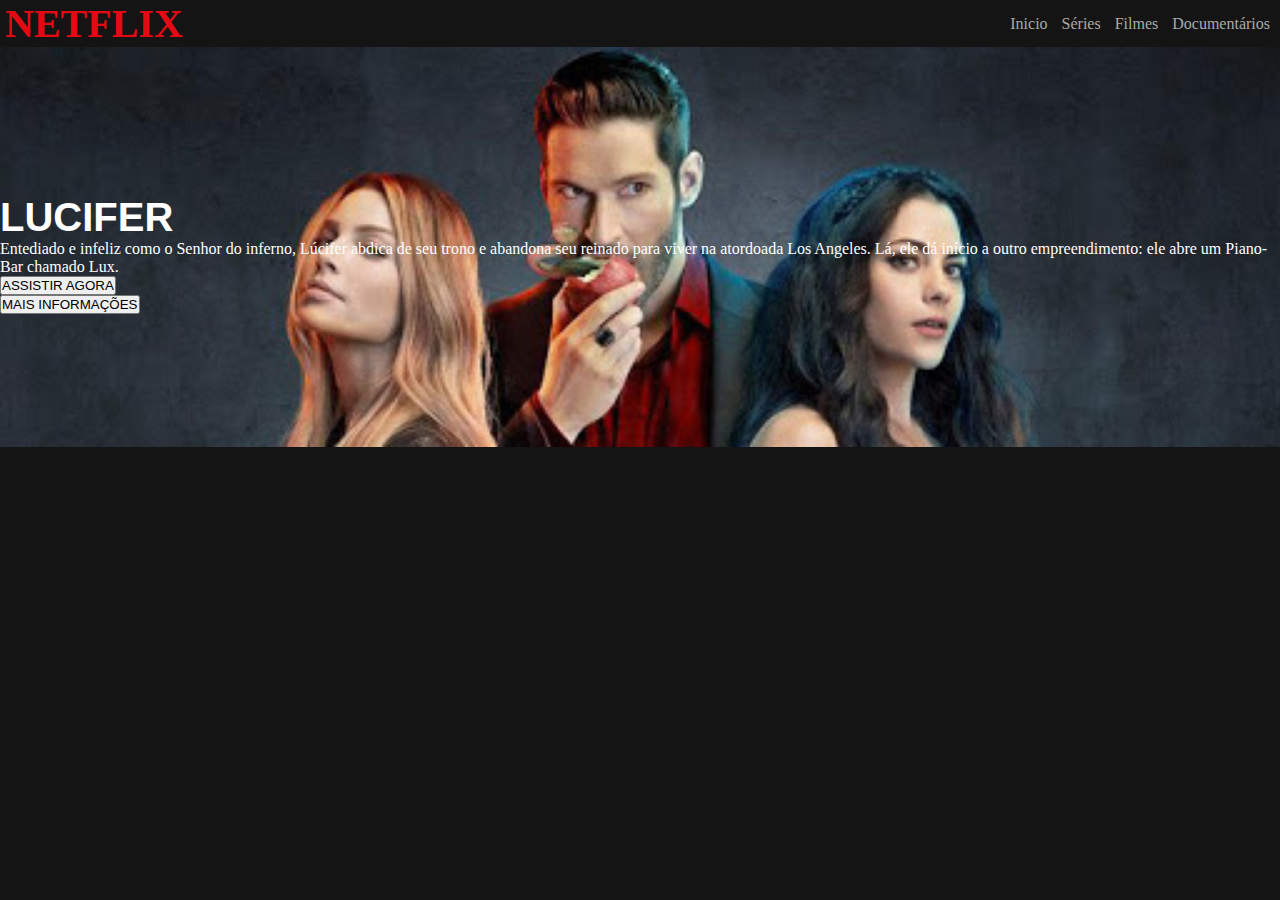
<file: js/index.html>
<!DOCTYPE html>
<html lang="pt-br">
<head>
    <meta charset="UTF-8">
    <meta name="viewport" content="width=device-width, initial-scale=1.0">
    <link rel="stylesheet" href="style.css">
    <title>NETFLIX CLONE</title>
</head>
<body>
    <header>
        <div class="container">
            <h2  class="logo">NETFLIX</h2>
            <nav>
                 <a href="#">Inicio</a>
                 <a href="#">Séries</a>
                 <a href="#">Filmes</a>
                 <a href="#">Documentários</a>
            </nav>
        
        </div>
    </header>
<main>
    <div class="filme-principal">
        <div class="container">
            <h3 class="titulo">LUCIFER</h3>
            <p class="descricao">Entediado e infeliz como o Senhor do inferno, Lúcifer abdica de seu trono e abandona seu reinado para viver na atordoada Los Angeles. Lá, ele dá início a outro empreendimento: ele abre um Piano-Bar chamado Lux.</p>
        </div>
<button role="button" class="botao">
    ASSISTIR AGORA
</button>
<button role="button" class="botao">
    MAIS INFORMAÇÕES
</button>

    </div>

</main>


</body>
</html>
</file>
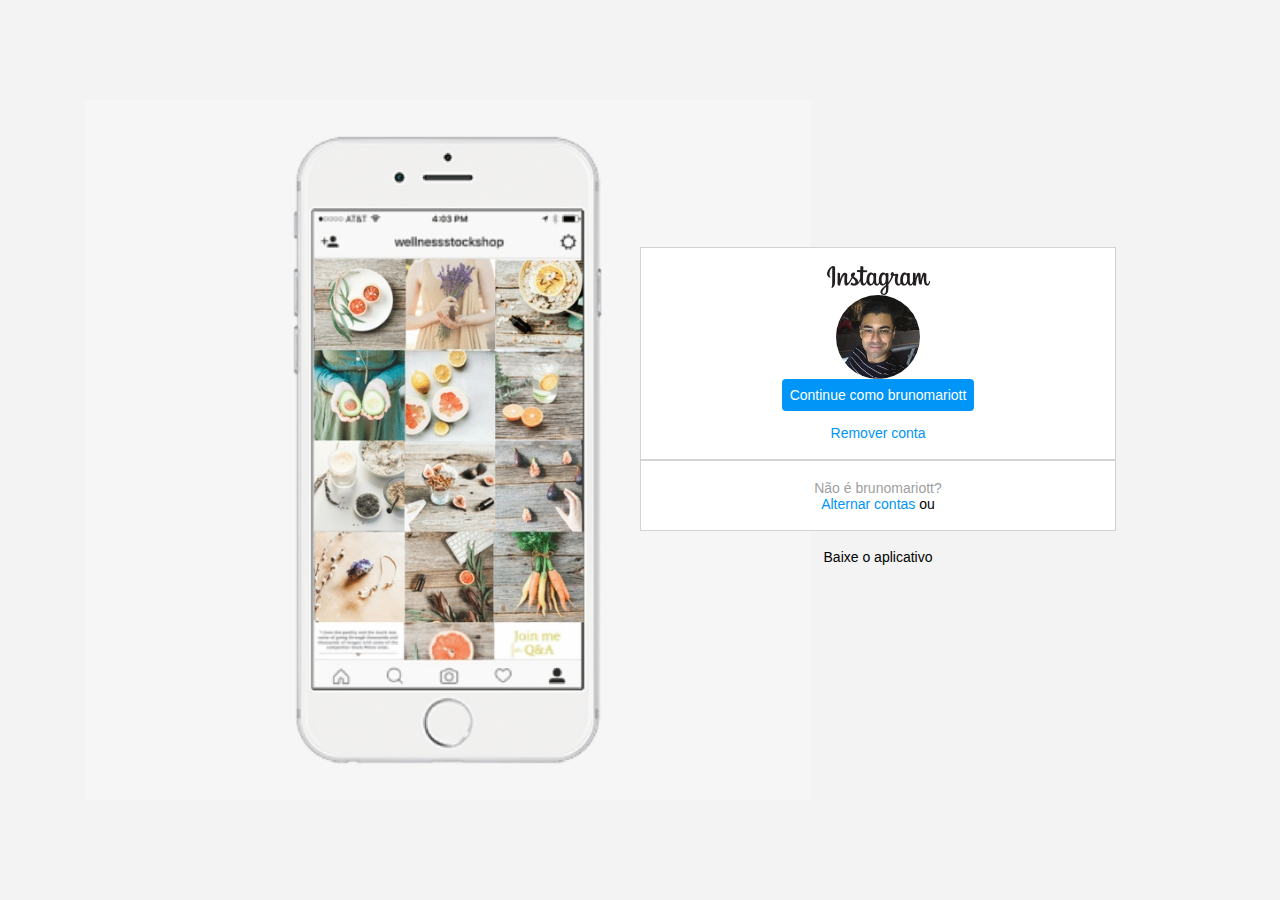
<file: indexx/index1.html>
<!DOCTYPE html>
<html lang="en">
<head>

    <meta charset="utf-8">
    <meta name="viewport" content="width=device-width, initial-scale=1.0">   
<link rel="stylesheet" href="style1.css">
<title>Instagram</title>

</head>
<body>

<div class="instagram-wrapper">
    <div class="instagram-phone">
        <img src="phone.png" alt="celular">
    </div>
<div class="instagram-continue">
    <div class="group">
        <img src="logotipo.png" class="instagram-logo"  alt="instagram-logo">
         <div class="profile-photo">
            <img src="insta1.jpg" alt="foto de perfil">
    
        </div>
        <a href="a" class="instagram-login">Continue como brunomariott</a>
        <a href="a" class="instagram-logout">Remover conta</a>
    </div>
<div class="group">
<p class="not-account">Não é brunomariott?</p> 
<p class="notaccount">
<span class="link-blue">Alternar contas</span>
ou 
<span class="link-blue"></span>

</p>
</div>
<div class="get-the-app">
    <p class="get-app">Baixe o aplicativo</p>
    <div class="download">
        <a href="#" class="app-download"></a>
        <a href="#" class="app-download"></a>
    </div>
</div>
</div>
</div>
</body>
</html>
</file>
<file: js/style.css>
:root {

    --vermelho: #e50914;
    --preto: #141414;
} 
 
*{

margin: 0;
padding: 0;
box-sizing: border-box;

}
/*elementos base*/
body {
background: var(--preto);
font-family: 'Times New Roman', Times, serif;
color: white;

}


header .container {
    display: flex;
    flex-direction: row;
    align-items: center;
    justify-content: space-between;
}

header .logo {
 margin-left: 5px;
color: var(--vermelho);
font-family: 'arial black', times;
font-size: 40px;

}

header nav a{
    text-decoration: none;
    color: #aaa;
    margin-right: 10px;
}

header nav a:hover{
    color: #fff;

}  

/*Filme principal*/
.filme-principal {

    font-size: 16px;
    background: url('lucifer-capa4.jpg');
    height: 400px;
    background-size: cover;
    display: flex;
    flex-direction: column;
    justify-content: center;
    align-items: flex-start;

}

.filme-principal.descricao{
    margin-top:10px
    margin-bottom: 40px;

}
.filme-principal .titulo {
    margin-top: 15px;
    font-size: 40px;
    font-family: 'trebuchet', arial, sans-serif;
}
 .botao {

cursor: pointer;

 }
</file>
<file: indexx/style1.css>
*{
padding: 0;
margin: 0;
box-sizing: border-box;
text-decoration: none;
font-family: sans-serif;
font-size: 14px;
}

body {
width: 100%;
min-height: 100vh;
background-color: rgb(243, 243, 243);
margin: 0;
padding: 0;
display: flex;
justify-content: center;
}
.instagram-wrapper {
display: flex;
align-items: center;
justify-content: start;
width: 60%;
height: 100vh;
}
.instagram-phone {
display: flex;
align-items: center;
justify-content: center;
width: 50%;
}
.instagram-phone img{
height: 50em;
}
.instagram-continue {
display: flex;
align-items: center; /*horizontal */
justify-content: space-around; /*vertical */
flex-direction: column;
width: 50%;
min-width: 34rem;
}
.group {
display: flex;
justify-content: space-around;
align-items: center;
flex-direction: column;
background-color: #ffffff;
width: 100%;
padding: 1.3rem 0;
border: 1px solid lightgray ;
}
.group:nth-child {
min-width: 19rem;
}
.profile-photo {
display: flex;
justify-content: center;
align-items: center;
border-radius: 50%;
overflow: hidden;
}
.profile-photo img{
height: 6rem;
}

.instagram-login{
background-color: #0095f6;
color: #ffffff;
padding: 8px;
border-radius: 4px;
}
.instagram-logout {
color: #0095f6;
margin-top: 1rem;
}
.not-account {
color: rgb(160, 160, 160);

}
.link-blue {
color: #0095f6;

}
.get-the-app {
    display: flex;
    flex-direction: column;
    align-items: center;
    justify-content: center;
    width: 100%;
    padding: 1.3rem 0;
}
.download {
display: flex;
width: 100%;
justify-content: space-evenly;
align-items: center;
padding: 1rem;
}

.app-download {
height: 3rem;
width: 10rem;
background-size: cover;
}
.app-download:nth-child {
background-image:url('./img/apple.png');
}
.app-download:nth-child2 {
    background-image:url('./img/play.png');
}

@media (max-width: 65px) {
    body {
        color: #ffffff
    }

    .instagram-wrapper {
        width: 90%;
}
.instagram-phone {

    display:none;
}
.instagram-continue {

    width: 100%;
}
.group {

    border: 1px solid transparent;
}
</file>
